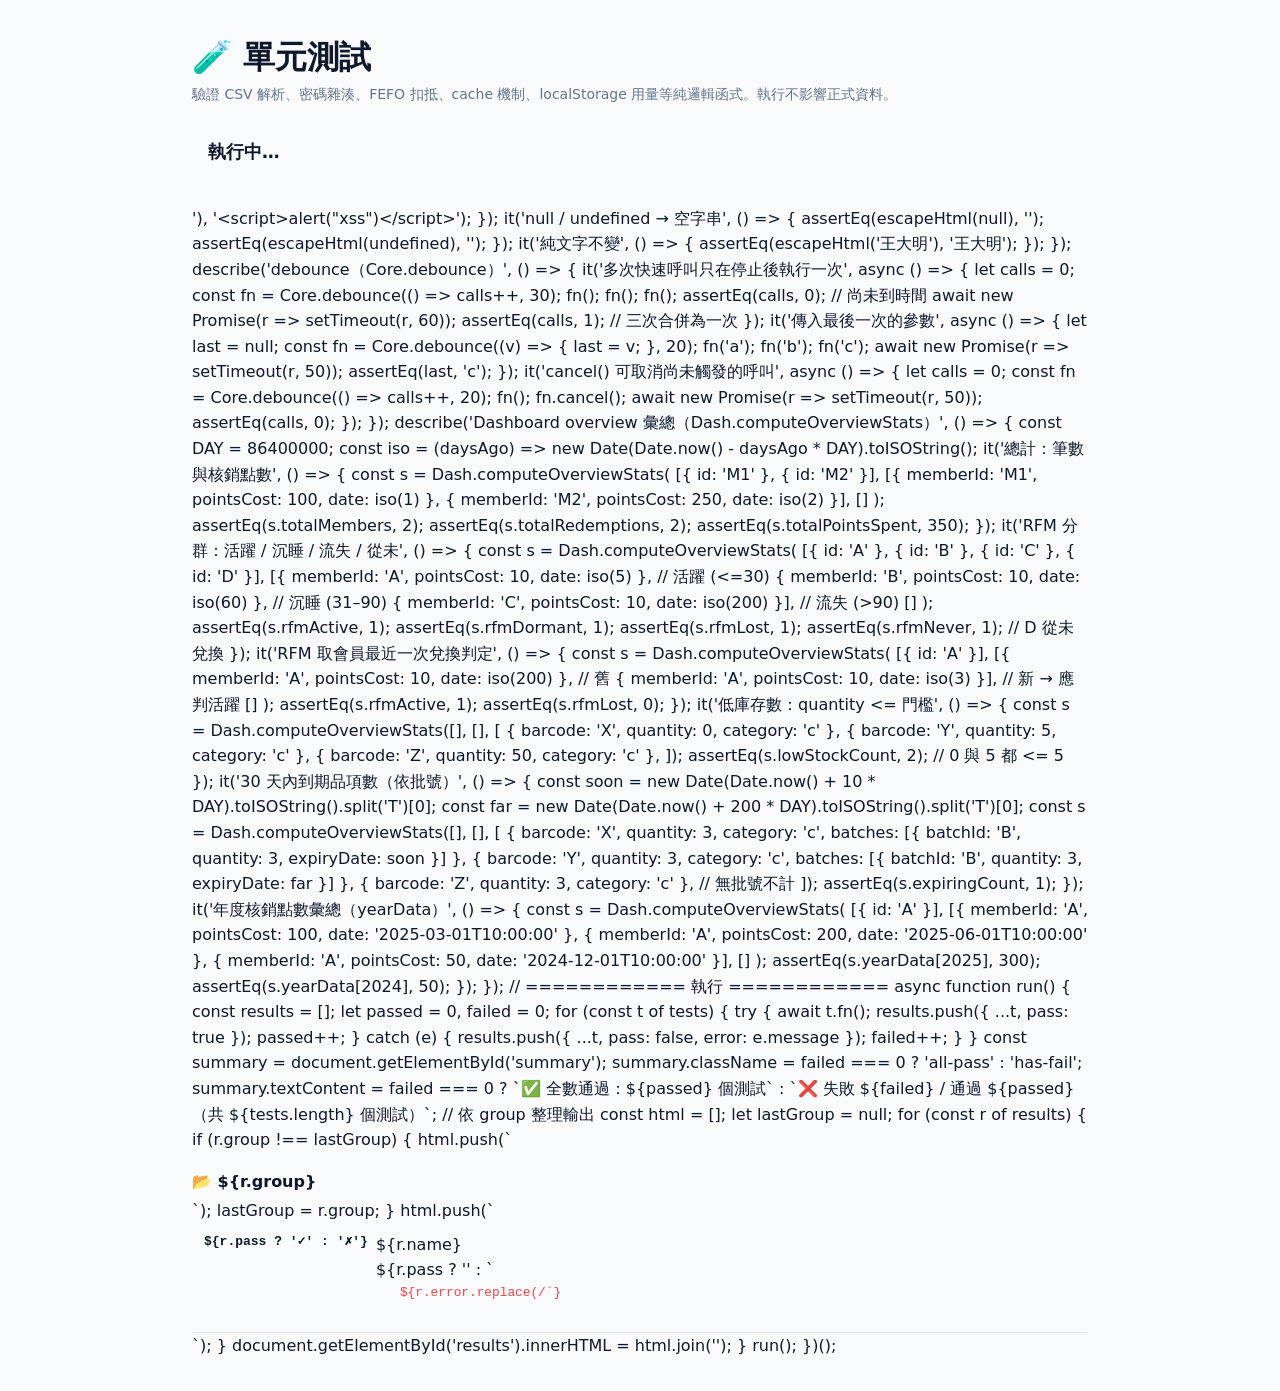
<file: tests.html>
<!DOCTYPE html>
<html lang="zh-TW">
<head>
    <meta charset="UTF-8">
    <meta name="viewport" content="width=device-width, initial-scale=1.0, maximum-scale=1.0, user-scalable=no, viewport-fit=cover">
    <title>foodbank | 單元測試</title>
    <link rel="stylesheet" href="styles.css">
    <style>
        body { padding: 2rem; max-width: 960px; margin: 0 auto; }
        .test-row { padding: 0.5rem 0.75rem; border-bottom: 1px solid var(--border-color); display: flex; gap: 0.5rem; align-items: flex-start; }
        .test-pass { color: var(--success); }
        .test-fail { color: var(--danger); }
        .test-group-title { font-weight: 600; margin: 1rem 0 0.25rem; color: var(--text-primary); }
        .test-error { font-family: monospace; font-size: 0.8rem; color: var(--danger); margin-left: 1.5rem; }
        #summary { padding: 1rem; border-radius: var(--radius); margin-bottom: 1.5rem; font-weight: 600; font-size: 1.1rem; }
        #summary.all-pass { background: #d1fae5; color: #065f46; }
        #summary.has-fail { background: #fee2e2; color: #991b1b; }
        .icon { font-family: monospace; font-weight: bold; min-width: 1.2em; }
    </style>
</head>
<body>
    <h1>🧪 單元測試</h1>
    <p class="text-muted text-sm mb-md">驗證 CSV 解析、密碼雜湊、FEFO 扣抵、cache 機制、localStorage 用量等純邏輯函式。執行不影響正式資料。</p>
    <div id="summary">執行中…</div>
    <div id="results"></div>

    <!-- 載入核心邏輯（不會觸發 DOM init，因為 Core.bootstrap / Inv.init 等需手動呼叫） -->
    <script src="data.js"></script>
    <script src="admin_core.js"></script>
    <script src="admin_inventory.js"></script>
    <script src="admin_dashboard.js"></script>

    <script>
    (function () {
        // ============ 測試框架 ============
        const TEST_KEY_PREFIX = 'foodbank__test_';
        const tests = []; // { group, name, fn }
        let _currentGroup = '';

        function describe(name, fn) {
            const prev = _currentGroup;
            _currentGroup = name;
            fn();
            _currentGroup = prev;
        }
        function it(name, fn) {
            tests.push({ group: _currentGroup, name, fn });
        }
        function assertEq(actual, expected, msg) {
            if (JSON.stringify(actual) !== JSON.stringify(expected)) {
                throw new Error(`${msg || 'assertEq'}\n  expected: ${JSON.stringify(expected)}\n  actual:   ${JSON.stringify(actual)}`);
            }
        }
        function assertTrue(cond, msg) {
            if (!cond) throw new Error(msg || 'assertTrue failed');
        }
        function assertFalse(cond, msg) {
            if (cond) throw new Error(msg || 'assertFalse failed');
        }

        // ============ 測試案例 ============

        describe('CSV 解析', () => {
            it('基本：標題 + 兩列', () => {
                const r = Core.parseCsvText('a,b,c\n1,2,3\n4,5,6');
                assertEq(r, [{a:'1',b:'2',c:'3'},{a:'4',b:'5',c:'6'}]);
            });
            it('雙引號內含逗號', () => {
                const r = Core.parseCsvText('a,b\n"1,2",3');
                assertEq(r, [{a:'1,2', b:'3'}]);
            });
            it('雙引號內含換行（RFC 4180）', () => {
                const r = Core.parseCsvText('a,b\n"line1\nline2",3');
                assertEq(r, [{a:'line1\nline2', b:'3'}]);
            });
            it('雙引號逃逸（"" → "）', () => {
                const r = Core.parseCsvText('a,b\n"he said ""hi""",2');
                assertEq(r, [{a:'he said "hi"', b:'2'}]);
            });
            it('BOM 開頭去除', () => {
                const BOM = String.fromCharCode(0xFEFF);
                const r = Core.parseCsvText(BOM + 'a,b\n1,2');
                assertEq(r, [{a:'1', b:'2'}]);
            });
            it('CRLF 換行', () => {
                const r = Core.parseCsvText('a,b\r\n1,2\r\n3,4');
                assertEq(r, [{a:'1',b:'2'},{a:'3',b:'4'}]);
            });
            it('結尾無換行也能解析最後一列', () => {
                const r = Core.parseCsvText('a,b\n1,2');
                assertEq(r, [{a:'1',b:'2'}]);
            });
            it('空白列略過', () => {
                const r = Core.parseCsvText('a,b\n1,2\n\n3,4\n');
                assertEq(r, [{a:'1',b:'2'},{a:'3',b:'4'}]);
            });
            it('只有標題列回傳空陣列', () => {
                const r = Core.parseCsvText('a,b\n');
                assertEq(r, []);
            });
            it('完全空字串回傳 null', () => {
                const r = Core.parseCsvText('');
                assertEq(r, null);
            });
        });

        describe('密碼雜湊與驗證', () => {
            it('salted hash 同密碼能驗證通過', async () => {
                const stored = await hashPasswordSalted('mypass');
                const { match } = await verifyStoredPassword('mypass', stored);
                assertTrue(match);
            });
            it('salted hash 錯誤密碼被拒絕', async () => {
                const stored = await hashPasswordSalted('mypass');
                const { match } = await verifyStoredPassword('wrongpass', stored);
                assertFalse(match);
            });
            it('兩次 hashPasswordSalted 同密碼結果不同（salt 隨機）', async () => {
                const a = await hashPasswordSalted('mypass');
                const b = await hashPasswordSalted('mypass');
                assertTrue(a !== b);
            });
            it('salted hash 格式為 32hex$64hex', async () => {
                const stored = await hashPasswordSalted('mypass');
                assertTrue(/^[a-f0-9]{32}\$[a-f0-9]{64}$/.test(stored));
            });
            it('legacy 無 salt hash 仍可驗證且 needsUpgrade=true', async () => {
                const unsalted = await hashPassword('mypass'); // 64-char hex
                const { match, needsUpgrade } = await verifyStoredPassword('mypass', unsalted);
                assertTrue(match);
                assertTrue(needsUpgrade);
            });
            it('plaintext 仍可驗證且 needsUpgrade=true', async () => {
                const { match, needsUpgrade } = await verifyStoredPassword('admin123', 'admin123');
                assertTrue(match);
                assertTrue(needsUpgrade);
            });
            it('plaintext 不符合也標記 needsUpgrade=false（沒成功就不升級）', async () => {
                const { match, needsUpgrade } = await verifyStoredPassword('wrong', 'admin123');
                assertFalse(match);
                assertFalse(needsUpgrade);
            });
            it('空密碼 hash 為空字串', async () => {
                const r = await hashPasswordSalted('');
                assertEq(r, '');
            });
            it('isSaltedHash 與 isLegacyUnsaltedHash 判別正確', () => {
                assertTrue(isLegacyUnsaltedHash('a'.repeat(64)));
                assertFalse(isSaltedHash('a'.repeat(64)));
                assertTrue(isSaltedHash('a'.repeat(32) + '$' + 'b'.repeat(64)));
                assertFalse(isLegacyUnsaltedHash('a'.repeat(32) + '$' + 'b'.repeat(64)));
                assertFalse(isHashed('plaintext'));
            });
        });

        describe('FEFO 庫存扣抵', () => {
            it('單一批號扣 1 件', () => {
                const item = { quantity: 5, batches: [{ batchId: 'B001', quantity: 5, expiryDate: '2026-12-01' }] };
                const ok = Inv.deductOne(item);
                assertTrue(ok);
                assertEq(item.quantity, 4);
                assertEq(item.batches[0].quantity, 4);
            });
            it('多批號自動選最早到期', () => {
                const item = {
                    quantity: 10,
                    batches: [
                        { batchId: 'B001', quantity: 5, expiryDate: '2027-01-01' },
                        { batchId: 'B002', quantity: 5, expiryDate: '2026-08-01' },
                    ]
                };
                Inv.deductOne(item);
                assertEq(item.batches.find(b => b.batchId === 'B002').quantity, 4);
                assertEq(item.batches.find(b => b.batchId === 'B001').quantity, 5);
            });
            it('有到期 + 無到期批號 → 優先扣有到期', () => {
                const item = {
                    quantity: 5,
                    batches: [
                        { batchId: 'B001', quantity: 3, expiryDate: '' },
                        { batchId: 'B002', quantity: 2, expiryDate: '2026-12-01' },
                    ]
                };
                Inv.deductOne(item);
                assertEq(item.batches.find(b => b.batchId === 'B002').quantity, 1);
                assertEq(item.batches.find(b => b.batchId === 'B001').quantity, 3);
            });
            it('批號扣到 0 自動移除', () => {
                const item = {
                    quantity: 1,
                    batches: [{ batchId: 'B001', quantity: 1, expiryDate: '2026-12-01' }]
                };
                Inv.deductOne(item);
                assertEq(item.batches.length, 0);
                assertEq(item.quantity, 0);
            });
            it('無批號時直接扣 quantity', () => {
                const item = { quantity: 5 };
                Inv.deductOne(item);
                assertEq(item.quantity, 4);
            });
            it('quantity=0 回 false', () => {
                const item = { quantity: 0 };
                assertFalse(Inv.deductOne(item));
            });
            it('空批號陣列 + quantity > 0 → 扣 quantity', () => {
                const item = { quantity: 3, batches: [] };
                Inv.deductOne(item);
                assertEq(item.quantity, 2);
            });
            it('所有批號 quantity=0 → 回 false', () => {
                const item = {
                    quantity: 0,
                    batches: [{ batchId: 'B001', quantity: 0, expiryDate: '2026-12-01' }]
                };
                assertFalse(Inv.deductOne(item));
            });
        });

        describe('Cache 層', () => {
            const k = TEST_KEY_PREFIX + 'a';

            it('write 後 read 從 cache 回傳', () => {
                _writeKey(k, [1, 2, 3]);
                assertEq(_readKey(k, []), [1, 2, 3]);
                _writeKey(k, []); // cleanup
                _invalidateCache(k);
                localStorage.removeItem(k);
            });

            it('write 後 localStorage 也被更新', () => {
                _writeKey(k, ['x']);
                assertEq(JSON.parse(localStorage.getItem(k)), ['x']);
                _invalidateCache(k);
                localStorage.removeItem(k);
            });

            it('invalidate 後 read 重新從 localStorage 讀', () => {
                _writeKey(k, [1]);
                _invalidateCache(k);
                localStorage.setItem(k, JSON.stringify([99])); // 繞過 cache 直寫
                assertEq(_readKey(k, []), [99]);
                _invalidateCache(k);
                localStorage.removeItem(k);
            });

            it('read 不存在的 key 回傳 fallback', () => {
                _invalidateCache(TEST_KEY_PREFIX + 'nope');
                localStorage.removeItem(TEST_KEY_PREFIX + 'nope');
                assertEq(_readKey(TEST_KEY_PREFIX + 'nope', ['default']), ['default']);
            });

            it('同個 key 讀兩次回傳同一 reference', () => {
                _writeKey(k, [{ n: 1 }]);
                const a = _readKey(k, []);
                const b = _readKey(k, []);
                assertTrue(a === b);
                _invalidateCache(k);
                localStorage.removeItem(k);
            });

            it('invalidate 無參數清掉所有 cache', () => {
                _writeKey(TEST_KEY_PREFIX + 'x', [1]);
                _writeKey(TEST_KEY_PREFIX + 'y', [2]);
                _invalidateCache();
                // 重新 read 應該從 localStorage 解析
                assertEq(_readKey(TEST_KEY_PREFIX + 'x', []), [1]);
                assertEq(_readKey(TEST_KEY_PREFIX + 'y', []), [2]);
                _invalidateCache();
                localStorage.removeItem(TEST_KEY_PREFIX + 'x');
                localStorage.removeItem(TEST_KEY_PREFIX + 'y');
            });
        });

        describe('localStorage 用量計算', () => {
            it('回傳結構欄位齊全', () => {
                const u = getLocalStorageUsage();
                assertTrue(typeof u.bytes === 'number');
                assertTrue(typeof u.keys === 'number');
                assertTrue(typeof u.mb === 'number');
                assertTrue(typeof u.limitMb === 'number');
                assertTrue(typeof u.pct === 'number');
            });
            it('bytes 與 mb 換算一致', () => {
                const u = getLocalStorageUsage();
                assertEq(u.mb, u.bytes / (1024 * 1024));
            });
            it('pct 在 0 與 1 之間（健康狀態下）', () => {
                const u = getLocalStorageUsage();
                assertTrue(u.pct >= 0);
                assertTrue(u.pct <= 1);
            });
            it('只計算 foodbank_ 前綴', () => {
                localStorage.setItem('NOT_FOODBANK_TEST', 'x'.repeat(1000));
                const u1 = getLocalStorageUsage();
                localStorage.removeItem('NOT_FOODBANK_TEST');
                const u2 = getLocalStorageUsage();
                assertEq(u1.bytes, u2.bytes); // 增加非 foodbank_ key 不影響統計
            });
        });

        describe('CSV escape / download API', () => {
            it('escapeCsvCell：含逗號加雙引號', () => {
                assertEq(Core.escapeCsvCell('a,b'), '"a,b"');
            });
            it('escapeCsvCell：含雙引號加倍', () => {
                assertEq(Core.escapeCsvCell('he said "hi"'), '"he said ""hi"""');
            });
            it('escapeCsvCell：含換行加雙引號', () => {
                assertEq(Core.escapeCsvCell('a\nb'), '"a\nb"');
            });
            it('escapeCsvCell：純文字不加引號', () => {
                assertEq(Core.escapeCsvCell('hello'), 'hello');
            });
            it('escapeCsvCell：null / undefined → 空字串', () => {
                assertEq(Core.escapeCsvCell(null), '');
                assertEq(Core.escapeCsvCell(undefined), '');
            });
        });

        describe('escapeHtml', () => {
            it('< > & " \' 全部跳脫', () => {
                assertEq(escapeHtml('<script>alert("xss")</script>'),
                    '&lt;script&gt;alert(&quot;xss&quot;)&lt;/script&gt;');
            });
            it('null / undefined → 空字串', () => {
                assertEq(escapeHtml(null), '');
                assertEq(escapeHtml(undefined), '');
            });
            it('純文字不變', () => {
                assertEq(escapeHtml('王大明'), '王大明');
            });
        });

        describe('debounce（Core.debounce）', () => {
            it('多次快速呼叫只在停止後執行一次', async () => {
                let calls = 0;
                const fn = Core.debounce(() => calls++, 30);
                fn(); fn(); fn();
                assertEq(calls, 0); // 尚未到時間
                await new Promise(r => setTimeout(r, 60));
                assertEq(calls, 1); // 三次合併為一次
            });
            it('傳入最後一次的參數', async () => {
                let last = null;
                const fn = Core.debounce((v) => { last = v; }, 20);
                fn('a'); fn('b'); fn('c');
                await new Promise(r => setTimeout(r, 50));
                assertEq(last, 'c');
            });
            it('cancel() 可取消尚未觸發的呼叫', async () => {
                let calls = 0;
                const fn = Core.debounce(() => calls++, 20);
                fn(); fn.cancel();
                await new Promise(r => setTimeout(r, 50));
                assertEq(calls, 0);
            });
        });

        describe('Dashboard overview 彙總（Dash.computeOverviewStats）', () => {
            const DAY = 86400000;
            const iso = (daysAgo) => new Date(Date.now() - daysAgo * DAY).toISOString();

            it('總計：筆數與核銷點數', () => {
                const s = Dash.computeOverviewStats(
                    [{ id: 'M1' }, { id: 'M2' }],
                    [{ memberId: 'M1', pointsCost: 100, date: iso(1) },
                     { memberId: 'M2', pointsCost: 250, date: iso(2) }],
                    []
                );
                assertEq(s.totalMembers, 2);
                assertEq(s.totalRedemptions, 2);
                assertEq(s.totalPointsSpent, 350);
            });
            it('RFM 分群：活躍 / 沉睡 / 流失 / 從未', () => {
                const s = Dash.computeOverviewStats(
                    [{ id: 'A' }, { id: 'B' }, { id: 'C' }, { id: 'D' }],
                    [{ memberId: 'A', pointsCost: 10, date: iso(5)   },  // 活躍 (<=30)
                     { memberId: 'B', pointsCost: 10, date: iso(60)  },  // 沉睡 (31–90)
                     { memberId: 'C', pointsCost: 10, date: iso(200) }], // 流失 (>90)
                    []
                );
                assertEq(s.rfmActive, 1);
                assertEq(s.rfmDormant, 1);
                assertEq(s.rfmLost, 1);
                assertEq(s.rfmNever, 1); // D 從未兌換
            });
            it('RFM 取會員最近一次兌換判定', () => {
                const s = Dash.computeOverviewStats(
                    [{ id: 'A' }],
                    [{ memberId: 'A', pointsCost: 10, date: iso(200) },  // 舊
                     { memberId: 'A', pointsCost: 10, date: iso(3)   }], // 新 → 應判活躍
                    []
                );
                assertEq(s.rfmActive, 1);
                assertEq(s.rfmLost, 0);
            });
            it('低庫存數：quantity <= 門檻', () => {
                const s = Dash.computeOverviewStats([], [], [
                    { barcode: 'X', quantity: 0,  category: 'c' },
                    { barcode: 'Y', quantity: 5,  category: 'c' },
                    { barcode: 'Z', quantity: 50, category: 'c' },
                ]);
                assertEq(s.lowStockCount, 2); // 0 與 5 都 <= 5
            });
            it('30 天內到期品項數（依批號）', () => {
                const soon = new Date(Date.now() + 10 * DAY).toISOString().split('T')[0];
                const far  = new Date(Date.now() + 200 * DAY).toISOString().split('T')[0];
                const s = Dash.computeOverviewStats([], [], [
                    { barcode: 'X', quantity: 3, category: 'c', batches: [{ batchId: 'B', quantity: 3, expiryDate: soon }] },
                    { barcode: 'Y', quantity: 3, category: 'c', batches: [{ batchId: 'B', quantity: 3, expiryDate: far }] },
                    { barcode: 'Z', quantity: 3, category: 'c' }, // 無批號不計
                ]);
                assertEq(s.expiringCount, 1);
            });
            it('年度核銷點數彙總（yearData）', () => {
                const s = Dash.computeOverviewStats(
                    [{ id: 'A' }],
                    [{ memberId: 'A', pointsCost: 100, date: '2025-03-01T10:00:00' },
                     { memberId: 'A', pointsCost: 200, date: '2025-06-01T10:00:00' },
                     { memberId: 'A', pointsCost: 50,  date: '2024-12-01T10:00:00' }],
                    []
                );
                assertEq(s.yearData[2025], 300);
                assertEq(s.yearData[2024], 50);
            });
        });

        // ============ 執行 ============
        async function run() {
            const results = [];
            let passed = 0, failed = 0;
            for (const t of tests) {
                try {
                    await t.fn();
                    results.push({ ...t, pass: true });
                    passed++;
                } catch (e) {
                    results.push({ ...t, pass: false, error: e.message });
                    failed++;
                }
            }
            const summary = document.getElementById('summary');
            summary.className = failed === 0 ? 'all-pass' : 'has-fail';
            summary.textContent = failed === 0
                ? `✅ 全數通過：${passed} 個測試`
                : `❌ 失敗 ${failed} / 通過 ${passed}（共 ${tests.length} 個測試）`;

            // 依 group 整理輸出
            const html = [];
            let lastGroup = null;
            for (const r of results) {
                if (r.group !== lastGroup) {
                    html.push(`<div class="test-group-title">📂 ${r.group}</div>`);
                    lastGroup = r.group;
                }
                html.push(`<div class="test-row">
                    <span class="icon ${r.pass ? 'test-pass' : 'test-fail'}">${r.pass ? '✓' : '✗'}</span>
                    <div style="flex:1;">
                        <div class="${r.pass ? '' : 'test-fail'}">${r.name}</div>
                        ${r.pass ? '' : `<pre class="test-error">${r.error.replace(/</g, '&lt;')}</pre>`}
                    </div>
                </div>`);
            }
            document.getElementById('results').innerHTML = html.join('');
        }
        run();
    })();
    </script>
</body>
</html>
</file>
<file: styles.css>
:root {
  --bg-color: #f8fafc;
  --text-primary: #0f172a;
  --text-secondary: #64748b;
  --primary-color: #2563eb;
  --primary-hover: #1d4ed8;
  --card-bg: #ffffff;
  --border-color: #e2e8f0;
  --input-bg: #ffffff;
  --success: #10b981;
  --danger: #ef4444;
  --shadow-sm: 0 1px 2px 0 rgba(0, 0, 0, 0.05);
  --shadow-md: 0 4px 6px -1px rgba(0, 0, 0, 0.1), 0 2px 4px -1px rgba(0, 0, 0, 0.06);
  --radius: 8px;
}

* {
  margin: 0;
  padding: 0;
  box-sizing: border-box;
  font-family: 'Inter', system-ui, -apple-system, sans-serif;
}

body {
  background-color: var(--bg-color);
  color: var(--text-primary);
  line-height: 1.6;
  /* 鎖住觸控縮放：禁用雙擊放大，僅保留滾動 / 點擊。pinch zoom 由 viewport meta 鎖住 */
  touch-action: manipulation;
  -webkit-text-size-adjust: 100%; /* iOS 切換橫直向時自動放大文字 → 關掉 */
}

h1, h2, h3, h4 {
  font-weight: 600;
  color: var(--text-primary);
}

a { text-decoration: none; color: var(--primary-color); }

.badge {
  display: inline-block;
  padding: 0.25rem 0.6rem;
  font-size: 0.75rem;
  font-weight: 600;
  border-radius: 2rem;
}
.badge-active { background: #d1fae5; color: #065f46; }
.badge-expired { background: #fee2e2; color: #991b1b; }

.barcode-wrapper {
  background: white;
  padding: 1rem;
  border-radius: var(--radius);
  display: inline-block;
  margin-bottom: 1rem;
  border: 1px dashed var(--border-color);
}


/* Layouts */
.app-container {
  display: flex;
  min-height: 100vh;
}

.main-content {
  flex: 1;
  padding: 2rem;
  max-width: 1200px;
  margin: 0 auto;
  width: 100%;
}

/* Auth Center */
.auth-wrapper {
  display: flex;
  align-items: center;
  justify-content: center;
  min-height: 100vh;
  padding: 1rem;
}

.auth-card {
  background: var(--card-bg);
  padding: 2.5rem;
  border-radius: var(--radius);
  box-shadow: var(--shadow-md);
  width: 100%;
  max-width: 400px;
  text-align: center;
  border: 1px solid var(--border-color);
}

.auth-card h2 {
  margin-bottom: 0.5rem;
  font-size: 1.5rem;
}

.auth-card p {
  color: var(--text-secondary);
  margin-bottom: 2rem;
  font-size: 0.9rem;
}

/* Sidebar (Admin) */
.sidebar {
  width: 250px;
  background: var(--card-bg);
  border-right: 1px solid var(--border-color);
  display: flex;
  flex-direction: column;
}

.sidebar-header {
  padding: 1.5rem;
  font-size: 1.25rem;
  font-weight: 700;
  border-bottom: 1px solid var(--border-color);
  color: var(--primary-color);
}

.sidebar-nav {
  padding: 1rem 0;
  flex: 1;
}

.nav-item {
  display: block;
  padding: 0.75rem 1.5rem;
  color: var(--text-secondary);
  font-weight: 500;
  transition: all 0.2s ease;
  cursor: pointer;
  border-left: 3px solid transparent;
}

.nav-item:hover, .nav-item.active {
  background-color: #f1f5f9;
  color: var(--primary-color);
  border-left-color: var(--primary-color);
}

/* 桌機預設：icon 在前小尺寸 inline、長標籤顯示、短標籤隱藏 */
.nav-icon { display: inline-block; margin-right: 0.45rem; }
.nav-label { display: inline; }
.nav-label-short { display: none; }

/* 桌機預設隱藏「更多」按鈕、彈出選單、遮罩、手機頂部標題列、手機版登出 tab — 僅手機顯示 */
.nav-more, .more-menu, .more-backdrop, .mobile-topbar, .nav-logout-mobile { display: none; }

/* 桌機側邊欄底部按鈕區（會員端登出按鈕用） */
.sidebar-action {
  margin-top: 2rem;
  padding: 0 1.5rem;
}

/* 桌機側邊欄底部區塊（admin info + 修改密碼 + 登出） */
.sidebar-footer {
  margin-top: 2rem;
  padding: 0 1.5rem;
  display: flex;
  flex-direction: column;
  gap: 0.5rem;
}

/* 「更多」彈出選單樣式（手機才會 display:block） */
.more-menu {
  position: fixed;
  left: 0;
  right: 0;
  background: var(--card-bg);
  border-top: 1px solid var(--border-color);
  border-top-left-radius: 16px;
  border-top-right-radius: 16px;
  box-shadow: 0 -8px 24px rgba(0, 0, 0, 0.12);
  z-index: 99;
  padding: 0.75rem 0.5rem calc(0.75rem + env(safe-area-inset-bottom, 0px)) 0.5rem;
  animation: slideUp 0.18s ease-out;
}
.more-menu[hidden] { display: none; }
@keyframes slideUp {
  from { transform: translateY(100%); opacity: 0.6; }
  to   { transform: translateY(0);    opacity: 1; }
}
.more-item {
  display: block;
  padding: 0.85rem 1rem;
  color: var(--text-primary);
  font-size: 0.95rem;
  border-radius: var(--radius);
  cursor: pointer;
}
.more-item:hover, .more-item:active { background: #f1f5f9; }
.more-item-danger { color: var(--danger); }
.more-divider {
  height: 1px;
  background: var(--border-color);
  margin: 0.5rem 0;
}
.more-info {
  padding: 0.5rem 1rem 0.25rem;
  font-size: 0.8rem;
  color: var(--text-secondary);
  line-height: 1.5;
}
.more-backdrop {
  position: fixed;
  inset: 0;
  background: rgba(0, 0, 0, 0.3);
  z-index: 98;
  animation: fadeIn 0.18s ease-out;
}
.more-backdrop[hidden] { display: none; }
@keyframes fadeIn {
  from { opacity: 0; }
  to   { opacity: 1; }
}

/* UI Elements */
.card {
  background: var(--card-bg);
  border-radius: var(--radius);
  box-shadow: var(--shadow-sm);
  border: 1px solid var(--border-color);
  padding: 1.5rem;
  margin-bottom: 1.5rem;
}

.card-title {
  font-size: 1.125rem;
  margin-bottom: 1rem;
  color: var(--text-primary);
}

.header-bar {
  display: flex;
  justify-content: space-between;
  align-items: center;
  margin-bottom: 2rem;
  flex-wrap: wrap;
  gap: 1rem;
}

.toolbar {
  display: flex;
  gap: 1rem;
  margin-bottom: 1.5rem;
  flex-wrap: wrap;
  align-items: center;
}

/* Forms & Buttons */
.form-group {
  margin-bottom: 1rem;
  text-align: left;
}

.form-group label {
  display: block;
  margin-bottom: 0.5rem;
  font-size: 0.875rem;
  font-weight: 500;
  color: var(--text-secondary);
}

input, select {
  width: 100%;
  padding: 0.75rem 1rem;
  border: 1px solid var(--border-color);
  border-radius: var(--radius);
  background: var(--input-bg);
  color: var(--text-primary);
  font-size: 0.95rem;
  transition: border-color 0.2s;
}

table input, table select {
  padding: 0.4rem 0.5rem;
  font-size: 0.85rem;
}

input:focus, select:focus {
  outline: none;
  border-color: var(--primary-color);
  box-shadow: 0 0 0 3px rgba(37, 99, 235, 0.1);
}

.btn {
  display: inline-flex;
  align-items: center;
  justify-content: center;
  padding: 0.75rem 1.5rem;
  background: var(--primary-color);
  color: white;
  border: none;
  border-radius: var(--radius);
  font-weight: 500;
  cursor: pointer;
  transition: background-color 0.2s, transform 0.1s;
  font-size: 0.95rem;
  width: 100%;
  text-align: center;
}

.btn-sm { padding: 0.4rem 0.8rem; font-size: 0.85rem; width: auto; }
.btn-outline { background: transparent; border: 1px solid var(--primary-color); color: var(--primary-color); }
.btn:hover { background: var(--primary-hover); transform: translateY(-1px); }
.btn.btn-outline:hover { background: #eff6ff; color: var(--primary-color); transform: translateY(-1px); }
.btn:active { transform: translateY(0); }
.btn-danger { background: var(--danger); }
.btn-danger:hover { background: #dc2626; }

.scanner-input {
  border: 2px solid var(--primary-color);
  background: #f0f9ff;
  font-family: monospace;
  font-size: 1.2rem;
  letter-spacing: 0.1em;
  font-weight: bold;
}

/* 密碼欄顯示/隱藏切換（手機友善） */
/* 隱藏 Edge / IE 內建的密碼顯示眼睛按鈕，避免與自訂的「顯示/隱藏」文字按鈕重複 */
input[type="password"]::-ms-reveal,
input[type="password"]::-ms-clear { display: none; }
.password-field { position: relative; }
.password-field > input { padding-right: 3rem; }
.password-toggle {
  position: absolute;
  top: 50%;
  right: 0.5rem;
  transform: translateY(-50%);
  width: auto;
  padding: 0.25rem 0.4rem;
  background: none;
  border: none;
  cursor: pointer;
  font-size: 0.8rem;
  font-weight: 500;
  line-height: 1;
  color: var(--primary-color);
}
.password-toggle:hover { background: none; transform: translateY(-50%); text-decoration: underline; }

/* Tables */
.table-responsive {
  overflow-x: auto;
}

table {
  width: 100%;
  border-collapse: collapse;
}

th, td {
  padding: 1rem;
  text-align: left;
  border-bottom: 1px solid var(--border-color);
}

th {
  font-weight: 600;
  color: var(--text-secondary);
  font-size: 0.875rem;
  text-transform: uppercase;
  letter-spacing: 0.05em;
}


tr:hover td {
  background-color: #f8fafc;
}

/* Modals */
.modal-overlay {
  position: fixed;
  top: 0; left: 0; right: 0; bottom: 0;
  background: rgba(15, 23, 42, 0.4);
  backdrop-filter: blur(4px);
  display: flex;
  align-items: center;
  justify-content: center;
  opacity: 0;
  pointer-events: none;
  transition: opacity 0.3s ease;
  z-index: 50;
  padding: 1.5rem 1rem;
}

.modal-overlay.active {
  opacity: 1;
  pointer-events: auto;
}

.modal-content {
  background: var(--card-bg);
  padding: 2rem;
  border-radius: var(--radius);
  width: 100%;
  max-width: 500px;
  box-shadow: var(--shadow-md);
  transform: translateY(20px);
  transition: transform 0.3s ease;
  /* 限制最大高度為視窗可用空間，超出部分可捲動 */
  max-height: calc(100vh - 3rem);
  overflow-y: auto;
  /* clip 與 hidden 視覺相同，但不建立捲動容器，可避免干擾 position:sticky */
  overflow-x: clip;
}

.modal-overlay.active .modal-content {
  transform: translateY(0);
}

.modal-header {
  display: flex;
  justify-content: space-between;
  align-items: center;
  background: var(--card-bg);
  border-radius: var(--radius) var(--radius) 0 0;
  margin: -2rem -2rem 1.5rem;
  padding: 1.5rem 2rem;
  border-bottom: 1px solid var(--border-color);
}

.close-btn {
  background: none;
  border: none;
  font-size: 1.5rem;
  color: var(--text-secondary);
  cursor: pointer;
}

/* Stats Cards */
.stats-grid {
  display: grid;
  grid-template-columns: repeat(auto-fit, minmax(200px, 1fr));
  gap: 1.5rem;
  margin-bottom: 2rem;
}

.stat-card {
  background: var(--card-bg);
  padding: 1.5rem;
  border-radius: var(--radius);
  border: 1px solid var(--border-color);
  box-shadow: var(--shadow-sm);
}

.stat-value {
  font-size: 2rem;
  font-weight: 700;
  color: var(--primary-color);
  margin-bottom: 0.5rem;
}

.stat-label {
  color: var(--text-secondary);
  font-size: 0.9rem;
  font-weight: 500;
}

/* 點數頁的統計卡：強制三個並排（不受 stats-grid auto-fit 影響） */
#pointsHistoryView .stats-grid {
  grid-template-columns: repeat(3, 1fr);
  gap: 1rem;
}
#pointsHistoryView .stat-card { padding: 1rem 0.75rem; text-align: center; }
#pointsHistoryView .stat-value { font-size: 1.5rem; margin-bottom: 0.25rem; }
#pointsHistoryView .stat-label { font-size: 0.8rem; line-height: 1.3; }

/* Chart Container */
.chart-container {
  position: relative;
  height: 350px;
  width: 100%;
}

.dashboard-charts {
  display: grid;
  grid-template-columns: 1fr 1fr;
  gap: 1.5rem;
}

@media (max-width: 768px) {
  /* 整體縮小：降低根字級，所有用 rem 的元件會等比縮小（桌機 16px → 手機 14px ≈ 縮 12.5%） */
  html { font-size: 14px; }

  .app-container { flex-direction: column; }
  /* 側邊欄改為固定在畫面最下方的原生風 bottom tab bar */
  .sidebar {
    position: fixed;
    bottom: 0;
    left: 0;
    right: 0;
    width: 100%;
    border-right: none;
    border-top: 1px solid var(--border-color);
    flex-direction: row;
    background: var(--card-bg);
    z-index: 100;
    box-shadow: 0 -2px 8px rgba(0, 0, 0, 0.08);
    padding-bottom: env(safe-area-inset-bottom, 0px); /* iPhone home indicator 留空 */
  }
  .sidebar-header { display: none; } /* 標題在底部 tab bar 不需要 */
  .sidebar-nav {
    display: flex;
    padding: 0;
    align-items: stretch;
    width: 100%;
    overflow: visible; /* 5 等寬不需要橫向滾動 */
  }
  /* 手機隱藏：次要分頁（資料管理 / 管理員管理）、後台底部按鈕區、會員端原本的桌機登出按鈕區 */
  .sidebar-nav .nav-secondary,
  .sidebar-footer,
  .sidebar-action { display: none; }
  /* 手機顯示「更多」按鈕、會員端登出 tab */
  .nav-more, .nav-logout-mobile { display: flex !important; }

  /* 5 等寬 tab，icon 上 / 標籤下 */
  .nav-item {
    flex: 1 1 0;
    min-width: 0;
    display: flex;
    flex-direction: column;
    align-items: center;
    justify-content: center;
    gap: 0.15rem;
    padding: 0.45rem 0.25rem 0.5rem;
    border-left: none;
    border-top: 2px solid transparent;
    border-bottom: none;
    line-height: 1.1;
    text-align: center;
  }
  /* 手機：icon 變大、置中、無 inline margin；長標籤隱藏、短標籤顯示 */
  .nav-icon { margin-right: 0; font-size: 1.4rem; line-height: 1.1; }
  .nav-label { display: none; }
  .nav-label-short { display: block; font-size: 0.7rem; font-weight: 500; line-height: 1.1; }
  .nav-item:hover, .nav-item.active {
    background-color: transparent;
    border-top-color: var(--primary-color);
    border-bottom-color: transparent;
  }
  .nav-item.active .nav-label-short { font-weight: 600; }

  /* 彈出選單顯示位置：在底部 tab bar 之上 */
  .more-menu { display: block; bottom: calc(56px + env(safe-area-inset-bottom, 0px)); }
  .more-backdrop { display: block; }
  .more-menu[hidden], .more-backdrop[hidden] { display: none; }

  /* 手機頂部標題列：sticky 固定在畫面最上方 */
  .mobile-topbar {
    display: flex;
    align-items: center;
    justify-content: center;
    position: sticky;
    top: 0;
    z-index: 90;
    padding: 0.75rem 1rem;
    background: var(--card-bg);
    border-bottom: 1px solid var(--border-color);
    font-size: 1.05rem;
    font-weight: 600;
    color: var(--primary-color);
    box-shadow: 0 1px 3px rgba(0, 0, 0, 0.04);
  }
  .dashboard-charts { grid-template-columns: 1fr; gap: 1rem; }

  /* 間距收斂：手機螢幕窄，縮小 padding/margin 爭取內容空間 */
  /* padding-bottom 多預留空間給底部 tab bar，避免內容被遮住 */
  .main-content { padding: 0.85rem 0.85rem 5rem 0.85rem; }
  .card { padding: 0.9rem; margin-bottom: 0.85rem; }
  .card-title { font-size: 1rem; margin-bottom: 0.85rem; }
  .header-bar { margin-bottom: 1rem; }
  .stats-grid { gap: 0.75rem; margin-bottom: 1rem; }
  .stat-card { padding: 0.9rem; }
  /* 手機點數頁：進一步縮小三欄統計卡 */
  #pointsHistoryView .stats-grid { gap: 0.5rem; }
  #pointsHistoryView .stat-card { padding: 0.55rem 0.3rem; }
  #pointsHistoryView .stat-value { font-size: 1.15rem; margin-bottom: 0.1rem; }
  #pointsHistoryView .stat-label { font-size: 0.65rem; line-height: 1.25; }
  th, td { padding: 0.5rem 0.45rem; font-size: 0.85rem; }
  .auth-card { padding: 1.5rem 1.1rem; }
  .chart-container { height: 240px; }
  .btn { padding: 0.55rem 0.9rem; font-size: 0.9rem; }
  h1 { font-size: 1.4rem; }
  h2 { font-size: 1.15rem; }
  h3 { font-size: 1rem; }
}

/* 超小螢幕（一般手機直向）再緊縮一級 */
@media (max-width: 480px) {
  html { font-size: 13px; }
  .main-content { padding: 0.7rem; }
  .card { padding: 0.8rem; margin-bottom: 0.7rem; }
  .auth-card { padding: 1.25rem 0.9rem; }
  th, td { padding: 0.45rem 0.35rem; font-size: 0.8rem; }
  .chart-container { height: 220px; }
}

/* Report Tabs */
.report-tabs {
    display: flex;
    gap: 0.2rem;
    background: #f1f5f9;
    padding: 0.25rem;
    border-radius: var(--radius);
}
.report-tab {
    padding: 0.35rem 1rem;
    border: none;
    border-radius: calc(var(--radius) - 2px);
    background: transparent;
    color: var(--text-secondary);
    font-weight: 500;
    cursor: pointer;
    font-size: 0.875rem;
    transition: all 0.2s;
    width: auto;
}
.report-tab:hover { background: #e2e8f0; color: var(--text-primary); transform: none; }
.report-tab.active { background: white; color: var(--primary-color); box-shadow: var(--shadow-sm); }

.hidden { display: none !important; }

.editing-row td { background-color: #f0f9ff !important; }

.save-bar {
    display: flex;
    justify-content: space-between;
    align-items: center;
    background: #eff6ff;
    border: 1px solid var(--primary-color);
    border-radius: var(--radius);
    padding: 0.65rem 1rem;
    margin-bottom: 1rem;
    gap: 1rem;
    font-weight: 500;
    color: var(--primary-color);
    position: sticky;
    top: 0;
    z-index: 10;
    box-shadow: var(--shadow-md);
}

/* Toast 通知 */
.toast-host {
    position: fixed;
    top: 1.25rem;
    right: 1.25rem;
    z-index: 9999;
    display: flex;
    flex-direction: column;
    gap: 0.5rem;
    pointer-events: none;
}
.toast {
    min-width: 240px;
    max-width: 360px;
    padding: 0.75rem 1rem;
    border-radius: var(--radius);
    color: white;
    font-weight: 500;
    box-shadow: var(--shadow-md);
    opacity: 0;
    transform: translateX(20px);
    transition: opacity 0.2s ease, transform 0.2s ease;
    pointer-events: auto;
}
.toast.toast-show { opacity: 1; transform: translateX(0); }
.toast-success { background: var(--success); }
.toast-info    { background: var(--primary-color); }
.toast-warn    { background: #f59e0b; }
.toast-error   { background: var(--danger); }

@media (max-width: 768px) {
    .toast-host { top: 0.5rem; right: 0.5rem; left: 0.5rem; }
    .toast { min-width: 0; max-width: 100%; }
}

/* ===========================================================
 * Utility classes — 抽出散落 inline style 的常見 pattern
 * 設計原則：低 specificity、組合使用、不引入過多斷層
 * =========================================================== */

/* Layout */
.flex            { display: flex; }
.flex-col        { display: flex; flex-direction: column; }
.flex-wrap       { flex-wrap: wrap; }
.flex-end        { justify-content: flex-end; }
.flex-between    { justify-content: space-between; }
.flex-center     { justify-content: center; align-items: center; }
.items-center    { align-items: center; }
.items-start     { align-items: flex-start; }
.items-end       { align-items: flex-end; }

/* Gap（與 flex 搭配） */
.gap-xs   { gap: 0.25rem; }
.gap-sm   { gap: 0.5rem; }
.gap-md   { gap: 0.75rem; }
.gap-lg   { gap: 1rem; }
.gap-xl   { gap: 1.5rem; }
.gap-xxl  { gap: 2rem; }

/* Margin */
.mt-0  { margin-top: 0; }
.mt-sm { margin-top: 0.5rem; }
.mt-md { margin-top: 1rem; }
.mt-lg { margin-top: 1.5rem; }
.mt-xl { margin-top: 2rem; }
.mb-0  { margin-bottom: 0; }
.mb-sm { margin-bottom: 0.5rem; }
.mb-md { margin-bottom: 1rem; }
.mb-lg { margin-bottom: 1.5rem; }
.mb-xl { margin-bottom: 2rem; }

/* Typography */
.text-xs       { font-size: 0.75rem; }
.text-sm       { font-size: 0.875rem; }
.text-md       { font-size: 0.95rem; }
.text-lg       { font-size: 1.1rem; }
.text-bold     { font-weight: 600; }
.text-muted    { color: var(--text-secondary); }
.text-primary  { color: var(--primary-color); }
.text-danger   { color: var(--danger); }
.text-success  { color: var(--success); }
.text-warn     { color: #f59e0b; }
.leading-loose { line-height: 1.9; }

/* Alert boxes — 取代散落的 background+border+padding 組合 */
.alert {
    padding: 0.85rem 1rem;
    border-radius: var(--radius);
    margin-bottom: 1.25rem;
    font-size: 0.875rem;
    line-height: 1.9;
    border: 1px solid;
}
.alert-info     { background: #eff6ff; border-color: var(--primary-color); color: #1e40af; }
.alert-warn     { background: #fef9c3; border-color: #fbbf24; color: #92400e; }
.alert-danger   { background: #fee2e2; border-color: #fca5a5; color: #991b1b; }
.alert-success  { background: #f0fdf4; border-color: var(--success); color: #065f46; }

/* 危險區塊 card 邊框（清除歷史等高風險操作） */
.card.card-danger { border-color: #fca5a5; }

/* Modal 內按鈕列（取消 / 確認的右對齊組合） */
.modal-actions {
    display: flex;
    gap: 0.75rem;
    justify-content: flex-end;
    margin-top: 1.5rem;
    flex-wrap: wrap;
}

/* 子網格：自動換行的響應式 grid，常用於統計卡 / 匯出按鈕排 */
.grid-auto-fit {
    display: grid;
    grid-template-columns: repeat(auto-fit, minmax(190px, 1fr));
    gap: 1rem;
}
.grid-auto-fit-sm {
    display: grid;
    grid-template-columns: repeat(auto-fit, minmax(160px, 1fr));
    gap: 0.75rem;
}
</file>
